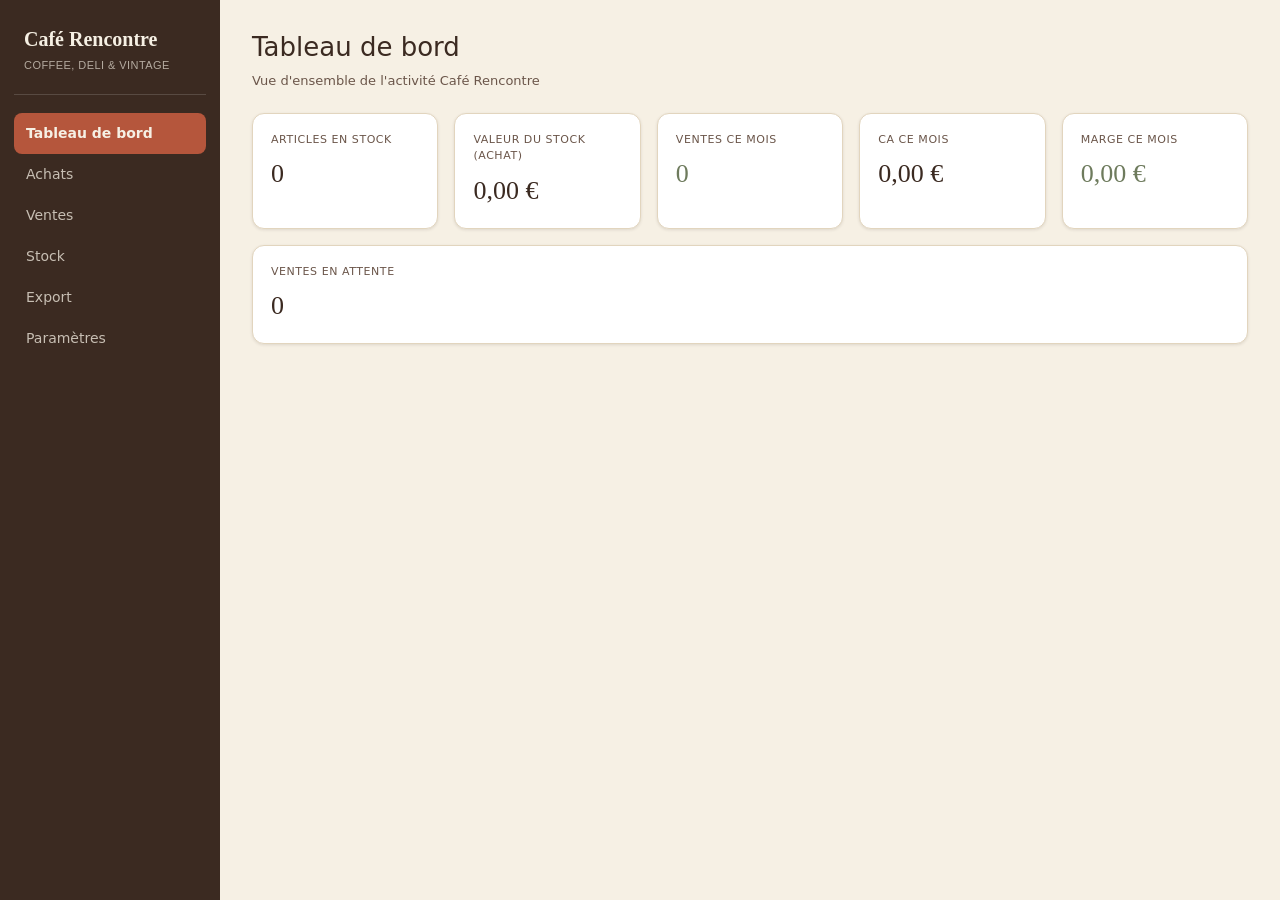
<file: index.html>
<!doctype html>
<html lang="fr">
<head>
  <meta charset="UTF-8">
  <meta name="viewport" content="width=device-width, initial-scale=1.0">
  <title>Café Rencontre — Gestion Vinted</title>
  <link rel="stylesheet" href="css/style.css">
</head>
<body>
  <div class="app">
    <div class="sidebar">
      <div class="brand">Café Rencontre<small>Coffee, deli &amp; vintage</small></div>
      <div id="nav"></div>
    </div>
    <div class="main" id="main"></div>
  </div>

  <script src="vendor/xlsx.full.min.js"></script>
  <script src="vendor/jspdf.umd.min.js"></script>
  <script src="js/db.js"></script>
  <script src="js/app.js"></script>
</body>
</html>
</file>
<file: css/style.css>
:root{
  --cream:#F6F0E4; --paper:#FFFFFF; --coffee:#3B2A21; --coffee-soft:#6B564A;
  --rust:#B5563C; --rust-dark:#96432E; --sage:#6E7B5D; --gold:#C9A24B;
  --line:#E2D5BE; --danger:#B3413A; --shadow:0 1px 3px rgba(59,42,33,.12);
}
@media (prefers-color-scheme: dark){
  :root:not([data-theme="light"]){
    --cream:#211812; --paper:#2C211A; --coffee:#F1E6D8; --coffee-soft:#C9B8A8;
    --rust:#E0785A; --rust-dark:#C96246; --sage:#9DAE86; --gold:#E4C46A;
    --line:#453629; --danger:#E0786D; --shadow:0 1px 3px rgba(0,0,0,.4);
  }
}
*{box-sizing:border-box;}
html,body{height:100%;margin:0;}
body{
  background:var(--cream); color:var(--coffee);
  font-family:-apple-system,"Segoe UI",Inter,system-ui,sans-serif;
  font-size:14px; line-height:1.5;
}
h1,h2,h3{font-family:Georgia,"Iowan Old Style","Palatino Linotype",serif;margin:0;}
.app{display:flex;min-height:100vh;}
.sidebar{
  width:220px;flex:none;background:var(--coffee);color:var(--cream);
  padding:24px 14px;display:flex;flex-direction:column;gap:4px;
}
.brand{font-family:Georgia,serif;font-size:20px;font-weight:600;padding:0 10px 20px;border-bottom:1px solid rgba(255,255,255,.15);margin-bottom:14px;}
.brand small{display:block;font-family:-apple-system,sans-serif;font-size:11px;font-weight:400;opacity:.65;letter-spacing:.04em;text-transform:uppercase;margin-top:3px;}
.nav-item{
  padding:10px 12px;border-radius:8px;cursor:pointer;color:var(--cream);
  opacity:.75;font-size:14px;display:flex;align-items:center;gap:8px;
}
.nav-item:hover{opacity:1;background:rgba(255,255,255,.08);}
.nav-item.active{opacity:1;background:var(--rust);font-weight:600;}
.main{flex:1;padding:28px 32px;max-width:1180px;}
.page-title{font-size:26px;margin-bottom:4px;}
.page-sub{color:var(--coffee-soft);font-size:13px;margin-bottom:22px;}
.row{display:flex;gap:16px;flex-wrap:wrap;}
.card{background:var(--paper);border:1px solid var(--line);border-radius:12px;padding:18px;box-shadow:var(--shadow);}
.kpi{flex:1;min-width:160px;}
.kpi .label{font-size:11px;text-transform:uppercase;letter-spacing:.05em;color:var(--coffee-soft);margin-bottom:6px;}
.kpi .value{font-family:Georgia,serif;font-size:26px;font-variant-numeric:tabular-nums;}
.kpi .value.rust{color:var(--rust);} .kpi .value.sage{color:var(--sage);}
.toolbar{display:flex;justify-content:space-between;align-items:center;gap:12px;margin-bottom:16px;flex-wrap:wrap;}
.search{display:flex;gap:8px;flex-wrap:wrap;align-items:center;}
input,select,textarea{
  font-family:inherit;font-size:13px;padding:8px 10px;border:1px solid var(--line);
  border-radius:8px;background:var(--paper);color:var(--coffee);
}
input:focus,select:focus,textarea:focus{outline:2px solid var(--rust);outline-offset:1px;}
label{display:flex;flex-direction:column;gap:4px;font-size:12px;color:var(--coffee-soft);font-weight:600;}
.btn{
  font-family:inherit;font-size:13px;font-weight:600;padding:9px 16px;border-radius:8px;
  border:1px solid var(--rust);background:var(--rust);color:#fff;cursor:pointer;
}
.btn:hover{background:var(--rust-dark);}
.btn.secondary{background:transparent;color:var(--coffee);border-color:var(--line);}
.btn.secondary:hover{background:var(--line);}
.btn.danger{background:transparent;color:var(--danger);border-color:var(--danger);}
.btn.small{padding:5px 10px;font-size:12px;}
table{width:100%;border-collapse:collapse;background:var(--paper);border-radius:12px;overflow:hidden;box-shadow:var(--shadow);}
thead th{
  text-align:left;font-size:11px;text-transform:uppercase;letter-spacing:.04em;color:var(--coffee-soft);
  padding:10px 12px;border-bottom:1px solid var(--line);background:var(--cream);
}
tbody td{padding:10px 12px;border-bottom:1px solid var(--line);font-size:13px;vertical-align:middle;}
tbody tr:last-child td{border-bottom:none;}
tbody tr:hover{background:rgba(181,86,60,.05);}
.badge{display:inline-block;padding:3px 9px;border-radius:99px;font-size:11px;font-weight:600;}
.badge.stock{background:rgba(110,123,93,.18);color:var(--sage);}
.badge.vendu{background:rgba(181,86,60,.15);color:var(--rust);}
.badge.avenir{background:rgba(201,162,75,.2);color:var(--gold);}
.badge.encours{background:rgba(59,42,33,.1);color:var(--coffee-soft);}
.overlay{position:fixed;inset:0;background:rgba(59,42,33,.45);display:flex;align-items:center;justify-content:center;z-index:50;padding:20px;}
.modal{background:var(--paper);border-radius:14px;padding:26px;width:100%;max-width:480px;max-height:90vh;overflow-y:auto;box-shadow:0 8px 30px rgba(0,0,0,.25);}
.modal h2{margin-bottom:16px;}
.form-grid{display:grid;grid-template-columns:1fr 1fr;gap:12px;}
.form-grid .full{grid-column:1/-1;}
.modal-actions{display:flex;justify-content:flex-end;gap:8px;margin-top:20px;}
.empty{padding:40px;text-align:center;color:var(--coffee-soft);}
.margin-preview{background:var(--cream);border:1px dashed var(--line);border-radius:10px;padding:12px;font-size:13px;display:flex;justify-content:space-between;}
.margin-preview b{font-variant-numeric:tabular-nums;}
.margin-preview b.pos{color:var(--sage);} .margin-preview b.neg{color:var(--danger);}
.export-block{display:flex;flex-direction:column;gap:10px;max-width:420px;}
.export-actions{display:flex;gap:8px;}
.section-gap{margin-top:28px;}
@media (max-width:760px){
  .app{flex-direction:column;} .sidebar{width:100%;flex-direction:row;overflow-x:auto;}
  .main{padding:18px;} .form-grid{grid-template-columns:1fr;}
}
</file>
